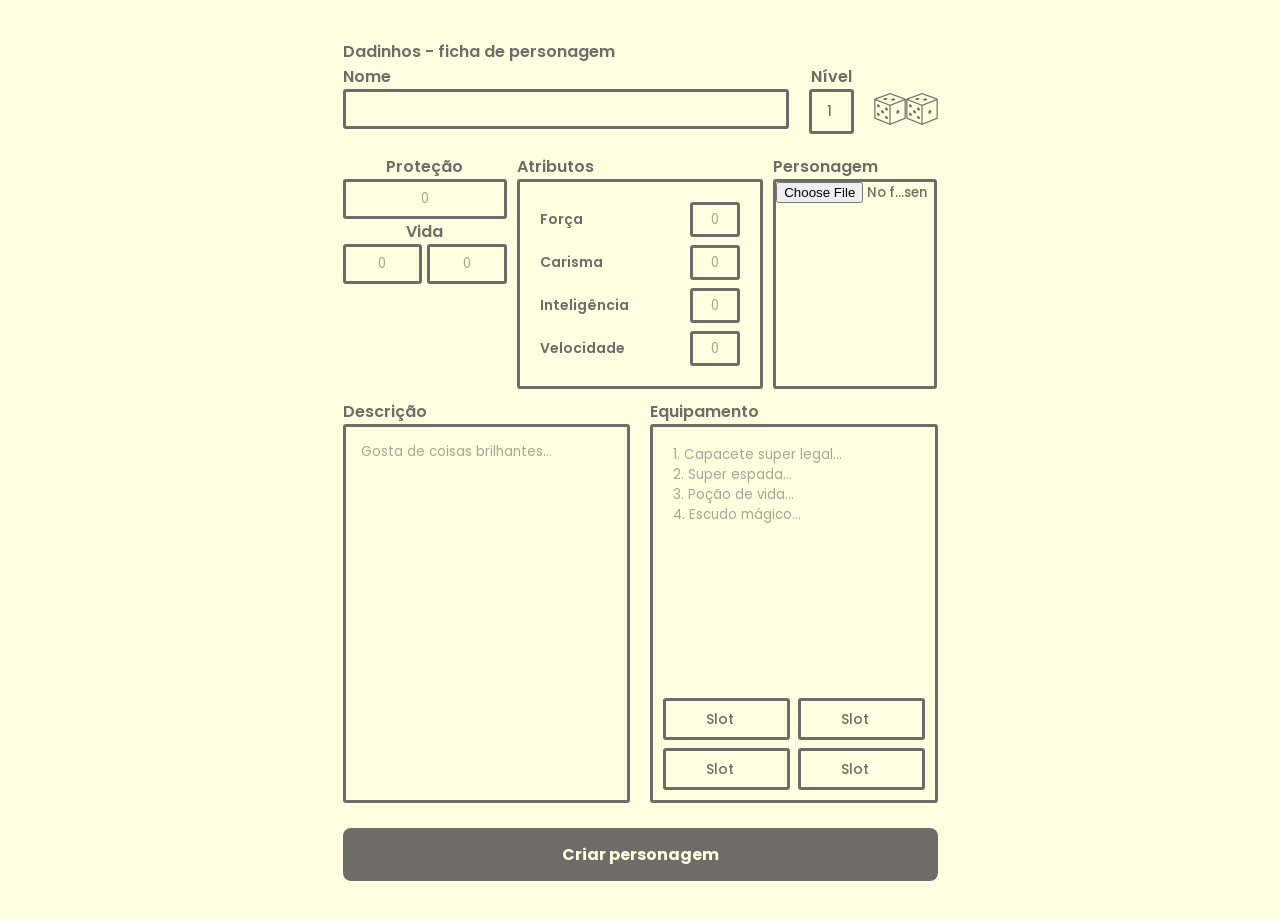
<file: ficha-personagem.html>
<!DOCTYPE html>
<html lang="pt-br">
<head>
    <meta charset="UTF-8">
    <meta name="viewport" content="width=device-width, initial-scale=1.0">
    <title>Ficha de personagem</title>
    <link rel="stylesheet" href="ficha-personagem.css">
    <link rel="preconnect" href="https://fonts.googleapis.com">
    <link rel="preconnect" href="https://fonts.gstatic.com" crossorigin>
    <link href="https://fonts.googleapis.com/css2?family=Poppins:ital,wght@0,100;0,200;0,300;0,400;0,500;0,600;0,700;0,800;0,900;1,100;1,200;1,300;1,400;1,500;1,600;1,700;1,800;1,900&display=swap" rel="stylesheet">
</head>
<body>
    <div class="container-geral" id="ficha">
        <label for="container-geral">Dadinhos - ficha de personagem</label>
        <div class="container-formulario">
            <form id="formulario">
                <div class="secao_p">
                    <div class="nome">
                        <label for="nome">Nome</label><br>
                        <input type="text" name="nome" id="nome" required><br>
                    </div>

                    <div class="nivel">
                        <label for="nivel">Nível</label>
                        <select name="nivel" id="nivel" required>
                            <option value="1" selected>1</option>
                            <option value="2">2</option>
                            <option value="3">3</option>
                        </select>
                    </div>

                    <div class="imagem">
                        <img src="contorno-do-cubo-de-dados.png" alt="dados_ficha-personagem">
                        <img src="contorno-do-cubo-de-dados.png" alt="dados_ficha-personagem">
                    </div>
                </div>

                <div class="secao_s">
                    <div class="container-pv">
                        <div class="protecao">
                            <label for="protecao">Proteção</label>
                            <input type="number" name="protecao" id="protecao" placeholder="0">
                        </div>
                        <div class="vida">
                            <label>Vida</label>
                            <div class="vidas">
                                <input type="number" name="vida_atual" id="vida_atual" placeholder="0">
                                <input type="number" name="vida_total" id="vida_total" placeholder="0">
                            </div>
                        </div>
                    </div>

                    <div class="atributo">
                        <label>Atributos</label>
                        <div class="atributos">
                            <div class="atributo-item">
                                <label for="forca">Força</label>
                                <input type="number" name="forca" id="forca" placeholder="0">
                            </div>
                            <div class="atributo-item">
                                <label for="carisma">Carisma</label>
                                <input type="number" name="carisma" id="carisma" placeholder="0">
                            </div>
                            <div class="atributo-item">
                                <label for="inteligencia">Inteligência</label>
                                <input type="number" name="inteligencia" id="inteligencia" placeholder="0">
                            </div>
                            <div class="atributo-item">
                                <label for="velocidade">Velocidade</label>
                                <input type="number" name="velocidade" id="velocidade" placeholder="0">
                            </div>
                        </div>
                    </div>

                    <div class="foto">
                        <label for="foto">Personagem</label>
                        <input type="file" name="foto" id="foto" accept="image/png, image/jpeg, image/pdf">
                    </div>
                </div>

                <div class="secao_t">
                    <div class="descricao">
                        <label for="descricao">Descrição</label>
                        <textarea name="descricao" id="descricao" placeholder="Gosta de coisas brilhantes..."></textarea>
                    </div>
                    <div class="equipamento">
                        <label for="equipamento">Equipamento</label>
                        <div class="area">
                            <textarea name="equipamento" id="equipamento" placeholder="1. Capacete super legal...&#10;2. Super espada...&#10;3. Poção de vida...&#10;4. Escudo mágico..."></textarea>
                            
                            <div class="equipamento-selects">
                                <div class="select-item">
                                    <select name="equipamento_1" id="equipamento_1" onchange="selecionarIcone(1)">
                                        <option value="">Slot</option>
                                    </select>
                                </div>
                                <div class="select-item">
                                    <select name="equipamento_2" id="equipamento_2" onchange="selecionarIcone(2)">
                                        <option value="">Slot</option>
                                    </select>
                                </div>
                                <div class="select-item">
                                    <select name="equipamento_3" id="equipamento_3" onchange="selecionarIcone(3)">
                                        <option value="">Slot</option>
                                    </select>
                                </div>
                                <div class="select-item">
                                    <select name="equipamento_4" id="equipamento_4" onchange="selecionarIcone(4)">
                                        <option value="">Slot</option>
                                    </select>
                                </div>
                            </div>
                        </div>
                    </div>
                </div><br>

                <button type="button" onclick="gerarPDF()">Criar personagem</button>
            </form>
        </div>
    </div>

<script>
    const iconesDisponiveis = [
        { nome: 'Amuleto', arquivo: 'amuleto.png' },
        { nome: 'Baralho', arquivo: 'baralho.png' },
        { nome: 'Carvão', arquivo: 'carvao.png' },
        { nome: 'Corda', arquivo: 'corda.png' },
        { nome: 'Escudo', arquivo: 'escudo.png' },
        { nome: 'Gaze', arquivo: 'gaze.png' },
        { nome: 'Isqueiro', arquivo: 'mais-leve.png' },
        { nome: 'Martelo', arquivo: 'martelo.png' },
        { nome: 'Pá', arquivo: 'pa.png' },
        { nome: 'Poção P', arquivo: 'pocao-magica.png' },
        { nome: 'Espada', arquivo: 'espada.png' },
        { nome: 'Mapa', arquivo: 'mapa.png' },
        { nome: 'Cruz', arquivo: 'cruz.png' },
        { nome: 'Licor', arquivo: 'licor.png' },
        { nome: 'Espelho', arquivo: 'espelho.png' },
        { nome: 'Pão', arquivo: 'saco-de-pao.png' }
    ];

    function popularSelects() {
        for (let i = 1; i <= 4; i++) {
            const select = document.getElementById(`equipamento_${i}`);
            
            iconesDisponiveis.forEach(icone => {
                const option = document.createElement('option');
                option.value = icone.arquivo;
                option.textContent = icone.nome;
                select.appendChild(option);
            });
        }
    }

    function selecionarIcone(id) {
        const select = document.getElementById(`equipamento_${id}`);
        const arquivo = select.value;
        
        const container = select.parentElement;
        const existingImg = container.querySelector('.icone-preview');
        if (existingImg) {
            existingImg.remove();
        }
        
        if (arquivo) {
            const icone = iconesDisponiveis.find(item => item.arquivo === arquivo);
            if (icone) {
                const img = document.createElement('img');
                img.src = `icones/${icone.arquivo}`;
                img.style.width = '24px';
                img.style.height = '24px';
                img.style.objectFit = 'contain';
                img.style.position = 'absolute';
                img.style.left = '8px';
                img.style.top = '50%';
                img.style.transform = 'translateY(-50%)';
                img.style.pointerEvents = 'none';
                img.className = 'icone-preview';
                
                container.style.position = 'relative';
                container.appendChild(img);
            }
        }
    }

    document.getElementById('foto').addEventListener('change', function(e) {
        const file = e.target.files[0];
        if (file) {
            const reader = new FileReader();
            reader.onload = function(event) {
                const fotoDiv = document.querySelector('.foto');
                const img = document.createElement('img');
                img.src = event.target.result;
                img.style.width = '100%';
                img.style.height = '100%';
                img.style.minHeight = '200px';
                img.style.objectFit = 'cover';
                img.style.borderRadius = '3px';
                img.style.border = '3px solid #6E6C67';
                img.style.boxSizing = 'border-box';
                img.style.flex = '1';
                
                const label = fotoDiv.querySelector('label');
                fotoDiv.innerHTML = '';
                fotoDiv.appendChild(label);
                fotoDiv.appendChild(img);
            };
            reader.readAsDataURL(file);
        }
    });

    function gerarPDF() {
        const btn = document.querySelector('button');
        const textoOriginal = btn.textContent;
        
        btn.textContent = 'Preparando PDF...';
        btn.disabled = true;
        
        document.body.classList.add('exportando-pdf');
        
        setTimeout(() => {
            window.print();
            
            setTimeout(() => {
                btn.textContent = textoOriginal;
                btn.disabled = false;
                document.body.classList.remove('exportando-pdf');
            }, 1000);
        }, 300);
    }

    document.addEventListener('DOMContentLoaded', popularSelects);
</script>
</body>
</html>
</file>
<file: ficha-personagem.css>
body {
    margin: 0;
    padding: 10px;
    background-color: #FEFFE0;
    font-family: "Poppins", sans-serif;
    color: #6E6C67;
    font-weight: 600;
    display: flex;
    justify-content: center;
    align-items: center;
    min-height: 100vh;
}
.habilidade input{
    min-height: 40px;
}

.container-geral {
    width: 595px;
    height: 842px;
    display: flex;
    flex-direction: column;
    margin: 0 auto;
}

.container-formulario {
    display: flex;
    flex: 1;
    width: 100%;
}

form {
    width: 100%;
    display: flex;
    flex-direction: column;
    flex: 1;
}

input {
    background: none;
    border: 3px solid #6E6C67;
    border-radius: 3px;
    width: 100%;
    box-sizing: border-box;
    text-align: center;
    font-family: "Poppins", sans-serif;
    font-weight: 500;
    color: #6E6C67;
    transition: border-color 0.3s ease;
}

input:focus {
    border-color: #8A8A80;
    outline: none;
}

input::placeholder,
textarea::placeholder {
    color: #6E6C67;
    opacity: 0.6;
    font-family: "Poppins", sans-serif;
    font-weight: 400;
}

input:focus::placeholder,
textarea:focus::placeholder {
    color: transparent;
    opacity: 0;
    transition: opacity 0.2s ease;
}

input[type="number"]::-webkit-inner-spin-button,
input[type="number"]::-webkit-outer-spin-button {
    -webkit-appearance: none;
    margin: 0;
}

input[type="number"] {
    -moz-appearance: textfield;
    appearance: textfield;
}

select {
    appearance: none;
    -webkit-appearance: none;
    -moz-appearance: none;
    padding: 10px 15px;
    background: none;
    border: 3px solid #6E6C67;
    border-radius: 3px;
    width: 100%;
    box-sizing: border-box;
    font-family: "Poppins", sans-serif;
    font-weight: 500;
    color: #6E6C67;
    cursor: pointer;
    background-image: none;
    transition: border-color 0.3s ease;
}

select:focus {
    border-color: #8A8A80;
    outline: none;
}

select::-ms-expand {
    display: none;
}

.nivel {
    display: flex;
    flex-direction: column;
    align-items: center;
    width: 100%;
}

.secao_p {
    display: flex;
    gap: 20px;
    align-items: stretch;
    width: 100%;
}

.nome {
    flex: 10;
    width: 100%;
}

.nivel {
    flex: 1;
}

.imagem {
    flex: 1;
    display: flex;
    align-items: center;
    justify-content: center;
}

.nome input, 
.nivel select {
    display: flex;
    min-height: 40px;
    box-sizing: border-box;
    width: 100%;
}

.protecao {
    display: flex;
    flex-direction: column;
    text-align: center;
}

.protecao input {
    min-height: 40px;
}

.atributos {
    border: 3px solid #6E6C67;
    border-radius: 3px;
    padding: 20px;
    display: flex;
    flex-direction: column;
    gap: 8px;
    min-height: 150px;
    justify-content: center;
}

.atributo-item {
    display: flex;
    justify-content: space-between;
    align-items: center;
    width: 100%;
    gap: 10px;
}

.atributo-item label {
    flex: 1;
    text-align: left;
    margin-bottom: 0;
    font-weight: 600;
    font-size: 14px;
}

.atributo-item select {
    max-width: 60px;
    min-height: 35px;
    text-align: center;
    flex-shrink: 0;
    padding: 4px 6px;
    font-size: 14px;
}

.secao_s {
    display: flex;
    gap: 10px;
    flex: 0 0 auto;
}

.container-pv {
    flex: 2;
}
.habilidades{
    display: flex;
    gap: 5px;
    text-align: center;
}
.habilidades .habilidade_tipo{
    flex: 3;
    text-align: center;
}
.habilidades .h_dado{
    flex: 1;
    text-align: center;
}
.habilidades select {
    width: 100%;
    text-align: center;
}
.atributo {
    flex: 3;
}

.foto {
    flex: 2;
}

.foto {
    display: flex;
    flex-direction: column;
    flex: 2;
}

.foto input {
    height: 100%;
    min-height: 150px;
}

.foto img {
    width: 100%;
    height: 100%;
    min-height: 150px;
    object-fit: cover;
    border-radius: 3px;
    border: 3px solid #6E6C67;
}

.atributo {
    display: flex;
    flex-direction: column;
}

.atributos input {
    max-width: 50px;
    min-height: 35px;
    text-align: center;
}

.vida {
    display: flex;
    flex-direction: column;
    text-align: center;
}

.vidas {
    display: flex;
    min-height: 40px;
    gap: 5px;
}

.vidas input {
    text-align: center;
    flex: 1;
}

.habilidade {
    display: flex;
    flex-direction: column;
    gap: 4px;
    margin-top: 4px;
}

.habilidade label {
    font-size: 14px;
    font-weight: 600;
    text-align: center;
}

.habilidade select {
    min-height: 32px;
    padding: 4px 8px;
    font-size: 13px;
    border: 3px solid #6E6C67;
    border-radius: 3px;
    background: none;
    font-family: "Poppins", sans-serif;
    font-weight: 500;
    color: #6E6C67;
    appearance: none;
    -webkit-appearance: none;
    -moz-appearance: none;
    cursor: pointer;
}

.habilidade select:focus {
    border-color: #8A8A80;
    outline: none;
}

.secao_t {
    display: grid;
    grid-template-columns: 1fr 1fr;
    gap: 20px;
    width: 100%;
    flex: 1;
    margin-top: 10px;
}

.descricao {
    display: flex;
    flex-direction: column;
    flex: 1;
}

.descricao textarea {
    flex: 1;
    padding: 15px;
    background: none;
    border: 3px solid #6E6C67;
    border-radius: 3px;
    font-family: "Poppins", sans-serif;
    font-weight: 500;
    color: #6E6C67;
    outline: none;
    resize: none;
    box-sizing: border-box;
    width: 100%;
    min-height: 0;
    transition: border-color 0.3s ease;
}

.descricao textarea:focus {
    border-color: #8A8A80;
    outline: none;
}

.equipamento {
    display: flex;
    flex-direction: column;
    flex: 1;
}

.equipamento textarea {
    flex: 1;
    padding: 8px 10px;
    background: none;
    border: none;
    font-family: "Poppins", sans-serif;
    font-weight: 500;
    color: #6E6C67;
    outline: none;
    resize: none;
    box-sizing: border-box;
    width: 100%;
    min-height: 0;
}

.equipamento textarea:focus {
    border-color: #8A8A80;
    outline: none;
}

.area {
    display: flex;
    flex-direction: column;
    border: 3px solid #6E6C67;
    border-radius: 3px;
    padding: 10px;
    flex: 1;
}

.equipamento-selects {
    display: grid;
    grid-template-columns: 1fr 1fr;
    gap: 8px;
    margin-top: 8px;
}

.select-item {
    position: relative;
    display: flex;
    flex-direction: column;
}

.select-item select {
    padding: 8px 10px;
    min-height: 40px;
    font-size: 14px;
    padding-left: 40px;
    width: 100%;
    background: none;
    border: 3px solid #6E6C67;
    border-radius: 3px;
    font-family: "Poppins", sans-serif;
    font-weight: 500;
    color: #6E6C67;
    appearance: none;
    -webkit-appearance: none;
    -moz-appearance: none;
    cursor: pointer;
    transition: border-color 0.3s ease;
}

.select-item select:focus {
    border-color: #8A8A80;
    outline: none;
}

.select-item select::-ms-expand {
    display: none;
}

.icone-preview {
    position: absolute;
    left: 8px;
    top: 50%;
    transform: translateY(-50%);
    pointer-events: none;
    z-index: 1;
}

.icone-preview img {
    width: 24px;
    height: 24px;
    object-fit: contain;
}

.equipamento-img {
    display: flex;
    gap: 8px;
    margin-top: 8px;
}

.equipamento-img input {
    flex: 1;
    padding: 4px;
    font-size: 12px;
    min-height: 30px;
}

button {
    width: 100%;
    padding: 14px;
    background-color: #6E6C67;
    color: #FEFFE0;
    border: none;
    border-radius: 8px;
    font-family: "Poppins", sans-serif;
    font-size: 16px;
    font-weight: 700;
    cursor: pointer;
    transition: background-color 0.3s;
    min-height: 50px;
}

button:hover {
    background-color: #4A4A3A;
}

input:focus::placeholder,
textarea:focus::placeholder {
    color: transparent;
}

.exportando-pdf button,
.exportando-pdf input[type="submit"] {
    display: none;
}

@media screen and (max-width: 640px) {
    body {
        padding: 5px;
    }

    .container-geral {
        width: 100%;
        height: auto;
        padding: 10px;
    }

    .secao_p {
        flex-direction: column;
        gap: 10px;
    }

    .nome {
        flex: 1;
        width: 100%;
    }

    .nivel {
        flex: 1;
        width: 100%;
        flex-direction: row;
        align-items: center;
        gap: 10px;
    }

    .nivel select {
        flex: 1;
    }

    .imagem {
        flex: 1;
        gap: 10px;
    }

    .secao_s {
        flex-direction: column;
        gap: 10px;
    }

    .container-pv {
        display: grid;
        grid-template-columns: 1fr 1fr;
        gap: 10px;
    }

    .atributo {
        flex: 1;
        width: 100%;
    }

    .foto {
        flex: 1;
        width: 100%;
    }

    .foto input {
        min-height: 120px;
    }

    .foto img {
        min-height: 120px;
        max-height: 200px;
    }

    .secao_t {
        grid-template-columns: 1fr;
        gap: 10px;
    }

    .descricao textarea {
        min-height: 100px;
    }

    .area {
        min-height: 150px;
    }

    .equipamento textarea {
        min-height: 80px;
    }

    .equipamento-selects {
        grid-template-columns: 1fr 1fr;
        gap: 6px;
    }

    .select-item select {
        font-size: 13px;
        min-height: 40px;
        padding-left: 38px;
    }

    .icone-preview img {
        width: 22px;
        height: 22px;
    }

    button {
        font-size: 16px;
        padding: 16px;
        min-height: 54px;
    }

    label {
        font-size: 14px;
    }

    input {
        font-size: 14px;
        padding: 8px 10px;
        min-height: 40px;
    }

    select {
        font-size: 14px;
        padding: 8px 10px;
        min-height: 40px;
    }

    .atributos {
        padding: 15px;
        min-height: 130px;
    }

    .atributo-item select {
        max-width: 55px;
        min-height: 32px;
        font-size: 13px;
    }

    .atributo-item label {
        font-size: 13px;
    }

    .habilidade select {
        font-size: 12px;
        min-height: 30px;
    }

    .vidas input {
        min-height: 40px;
    }

    .protecao input {
        min-height: 40px;
    }
}

@media screen and (max-width: 400px) {
    .container-geral {
        padding: 5px;
    }

    .container-pv {
        grid-template-columns: 1fr;
    }

    .equipamento-selects {
        grid-template-columns: 1fr 1fr;
    }

    .atributo-item select {
        max-width: 50px;
        min-height: 30px;
        font-size: 12px;
    }

    .atributo-item label {
        font-size: 12px;
    }

    .habilidade select {
        font-size: 11px;
        min-height: 28px;
        padding: 3px 6px;
    }

    .foto input {
        min-height: 100px;
    }

    .foto img {
        min-height: 100px;
        max-height: 150px;
    }

    button {
        font-size: 15px;
        padding: 14px;
        min-height: 48px;
    }

    input {
        font-size: 13px;
        padding: 6px 8px;
        min-height: 36px;
    }

    select {
        font-size: 13px;
        padding: 6px 8px;
        min-height: 36px;
    }

    .select-item select {
        font-size: 12px;
        min-height: 36px;
        padding-left: 34px;
    }

    .icone-preview img {
        width: 20px;
        height: 20px;
    }

    .atributos {
        padding: 12px;
        min-height: 110px;
        gap: 5px;
    }

    .descricao textarea {
        min-height: 80px;
        font-size: 13px;
    }

    .equipamento textarea {
        min-height: 60px;
        font-size: 13px;
    }

    .area {
        min-height: 120px;
    }

    label {
        font-size: 12px;
    }
}

@media print {
    * {
        box-sizing: border-box;
    }
    
    body {
        background-color: #FEFFE0;
        padding: 0;
        margin: 0;
        display: flex;
        justify-content: center;
        align-items: center;
        min-height: 100vh;
    }
    
    .container-geral {
        width: 595px;
        height: 842px;
        padding: 0;
        margin: 0 auto;
        display: flex;
        flex-direction: column;
        overflow: hidden;
        transform: scale(1);
    }
    
    .container-formulario {
        display: flex;
        flex: 1;
        width: 100%;
        overflow: hidden;
    }
    
    form {
        width: 100%;
        display: flex;
        flex-direction: column;
        flex: 1;
        overflow: hidden;
    }
    
    textarea {
        overflow: auto;
        height: 100%;
        min-height: 0;
        max-height: none;
        resize: none;
        border: 2px solid #6E6C67;
        word-wrap: break-word;
        white-space: pre-wrap;
        scrollbar-width: none;
        -ms-overflow-style: none;
    }
    
    textarea::-webkit-scrollbar {
        display: none;
        width: 0;
        height: 0;
    }
    
    .foto img {
        width: 100%;
        height: 100%;
        min-height: 150px;
        object-fit: cover;
        border: 2px solid #6E6C67;
        border-radius: 3px;
    }
    
    .foto {
        flex: 2;
        display: flex;
        flex-direction: column;
        overflow: hidden;
    }
    
    .descricao {
        display: flex;
        flex-direction: column;
        flex: 1;
        overflow: hidden;
    }
    
    .descricao textarea {
        flex: 1;
        min-height: 0;
        height: 100%;
    }
    
    .equipamento {
        display: flex;
        flex-direction: column;
        flex: 1;
        overflow: hidden;
    }
    
    .area {
        display: flex;
        flex-direction: column;
        flex: 1;
        overflow: hidden;
        border: 2px solid #6E6C67;
    }
    
    .equipamento textarea {
        flex: 1;
        min-height: 0;
        height: 100%;
    }
    
    button,
    input[type="submit"],
    .no-print {
        display: none;
    }
    
    .secao_p {
        display: flex;
        gap: 20px;
        align-items: stretch;
        width: 100%;
    }
    
    .secao_s {
        display: flex;
        gap: 10px;
        flex: 0 0 auto;
        width: 100%;
    }
    
    .secao_t {
        display: grid;
        grid-template-columns: 1fr 1fr;
        gap: 20px;
        width: 100%;
        flex: 1;
        margin-top: 10px;
    }
    
    .atributos {
        border: 2px solid #6E6C67;
        padding: 20px;
        min-height: 150px;
    }
    
    .equipamento-selects {
        display: grid;
        grid-template-columns: 1fr 1fr;
        gap: 8px;
        margin-top: 8px;
        flex-shrink: 0;
    }
    
    input {
        border: 2px solid #6E6C67;
        background: #FEFFE0;
        min-height: 35px;
    }
    
    select {
        border: 2px solid #6E6C67;
        background: #FEFFE0;
        min-height: 40px;
    }
    
    .select-item select {
        padding-left: 40px;
    }
    
    label[for="container-geral"] {
        display: block;
        margin-bottom: 10px;
    }
    
    .container-geral > * {
        max-width: 100%;
        overflow: hidden;
    }
}
</file>
